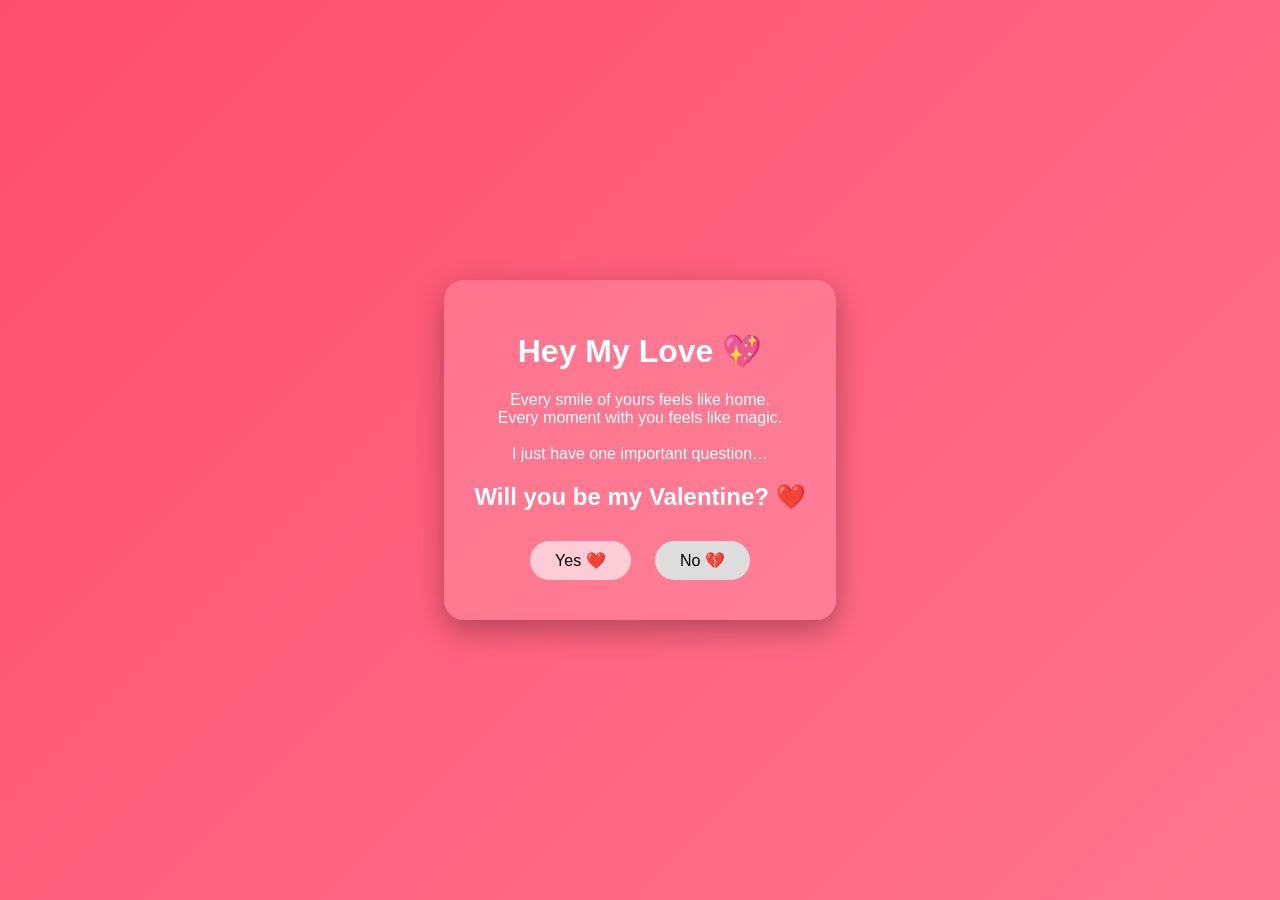
<file: index.html>
<!DOCTYPE html>
<html lang="en">
<head>
  <meta charset="UTF-8">
  <title>For My Valentine ❤️</title>
  <link rel="stylesheet" href="style.css">
</head>
<body>
  <div class="card">
    <h1>Hey My Love 💖</h1>
    <p>
      Every smile of yours feels like home.<br>
      Every moment with you feels like magic.<br><br>
      I just have one important question…
    </p>

    <h2>Will you be my Valentine? ❤️</h2>

    <div class="buttons">
      <button onclick="goYes()">Yes ❤️</button>
      <button class="no">No 💔</button>
    </div>
  </div>

  <script src="script.js"></script>
</body>
</html>
</file>
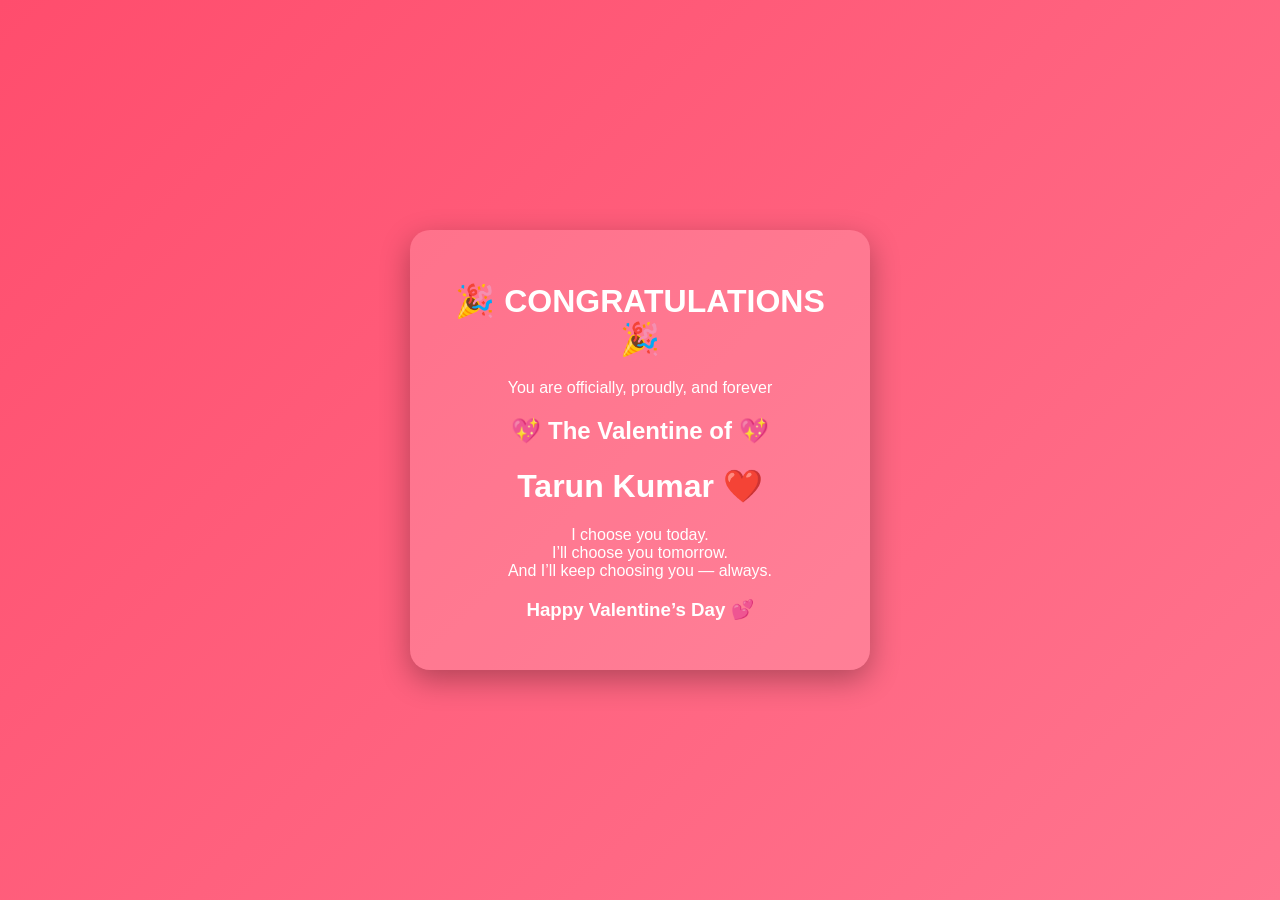
<file: success.html>
<!DOCTYPE html>
<html lang="en">
<head>
  <meta charset="UTF-8">
  <title>Congratulations ❤️</title>
  <link rel="stylesheet" href="style.css">
</head>
<body>
  <div class="card">
    <h1>🎉 CONGRATULATIONS 🎉</h1>
    <p>You are officially, proudly, and forever</p>

    <h2>💖 The Valentine of 💖</h2>
    <h1>Tarun Kumar ❤️</h1>

    <p>
      I choose you today.<br>
      I’ll choose you tomorrow.<br>
      And I’ll keep choosing you — always.
    </p>

    <h3>Happy Valentine’s Day 💕</h3>
  </div>
</body>
</html>
</file>
<file: style.css>
body {
  margin: 0;
  font-family: Arial, sans-serif;
  background: linear-gradient(135deg, #ff4d6d, #ff758f);
  display: flex;
  justify-content: center;
  align-items: center;
  height: 100vh;
  color: white;
}

.card {
  background: rgba(255, 255, 255, 0.15);
  padding: 30px;
  border-radius: 20px;
  text-align: center;
  max-width: 400px;
  box-shadow: 0 10px 30px rgba(0,0,0,0.3);
}

button {
  padding: 10px 25px;
  margin: 10px;
  border: none;
  border-radius: 20px;
  font-size: 16px;
  cursor: pointer;
}

button:first-child {
  background: #ffccd5;
}

button.no {
  background: #ddd;
  cursor: not-allowed;
}
</file>
